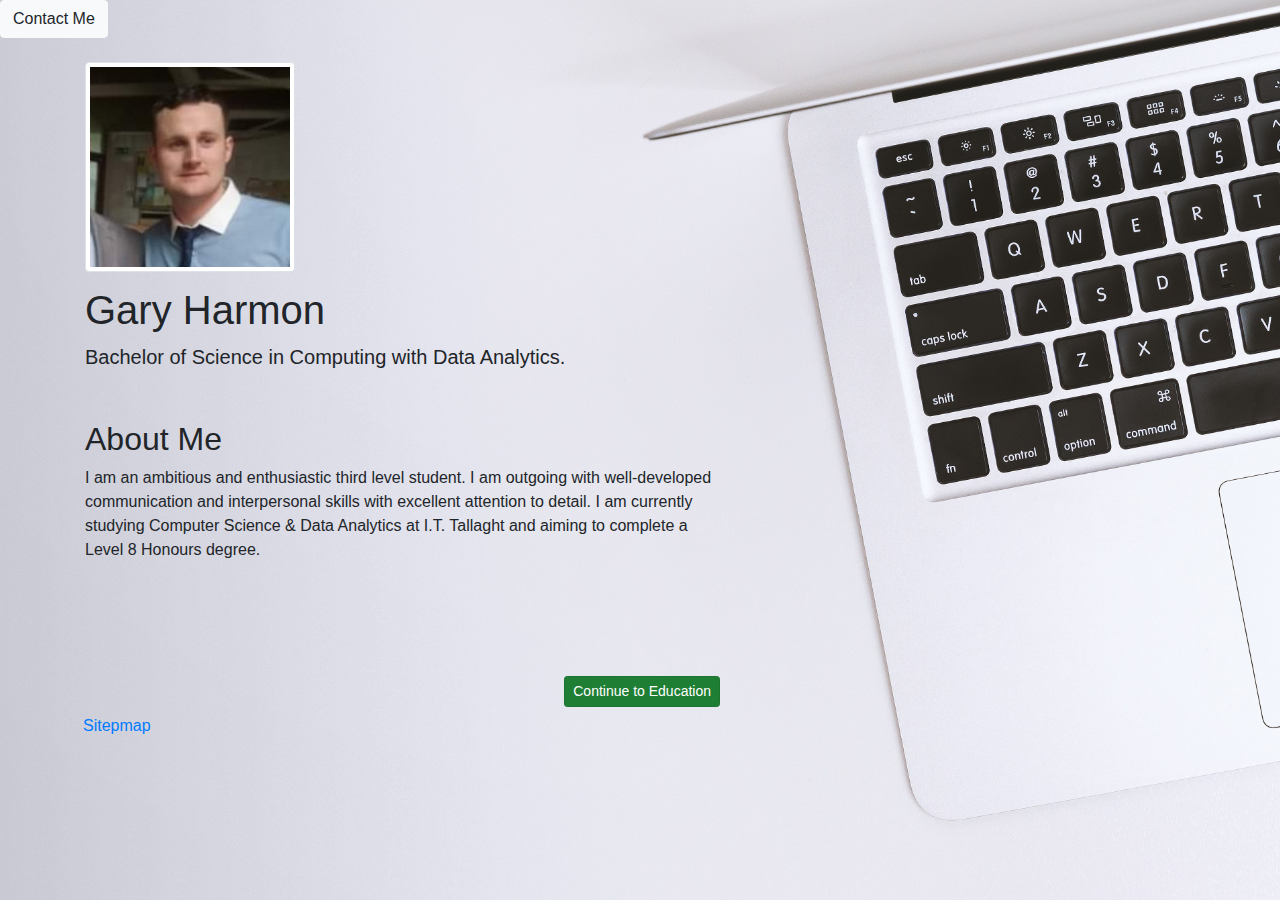
<file: Index.html>
<!DOCTYPE html>
<html lang="en">
<head>
  <title>About Me</title>
  <meta charset="utf-8">
  <meta name="viewport" content="width=device-width, initial-scale=1">
  <link rel="stylesheet" href="https://maxcdn.bootstrapcdn.com/bootstrap/4.1.3/css/bootstrap.min.css">
  <link rel="stylesheet" href="css/Stylesheet.css">
  <script src="https://ajax.googleapis.com/ajax/libs/jquery/3.3.1/jquery.min.js"></script>
  <script src="https://cdnjs.cloudflare.com/ajax/libs/popper.js/1.14.3/umd/popper.min.js"></script>
  <script src="https://maxcdn.bootstrapcdn.com/bootstrap/4.1.3/js/bootstrap.min.js"></script>
</head>

<body>
<header> 
	<div>
		<a href="" class="btn btn-light btn-rounded mb-4" data-toggle="modal" data-target="#exampleModal"> Contact Me</a>
	</div>

	<div class="container">
		<div class="jumbotron jumbotron-fluid">
			<div class="row">
				<div class="col-md-6">
					<div class="h-contain"> 
						<img src="Images/Profile.jfif" class="img-fluid img-thumbnail" alt="profile picture"/>
					</div>
				</div>
			</div>

			<div class="row">
				<div class="col-md-6">
					<div class="h-text">
						<h1 class="display-5">Gary Harmon</h1>
						<p class="lead">Bachelor of Science in Computing with Data Analytics. </p>
					</div>
				</div>
			</div>
		</div>
	</div>
</header>


<main id="main"> 
	<div class="container">
		<div class="row">
			<div class="col-md-7">
				<section >
					<header>
						<h2>About Me</h2>
					</header>

					<p>
						I am an ambitious and enthusiastic third level student. 
						I am outgoing with well-developed communication and interpersonal skills with excellent attention to detail. 
						I am currently studying Computer Science & Data Analytics at I.T. Tallaght and aiming to complete a Level 8 Honours degree.
					</p>
				</section>
			</div>
		</div>
	</div>
</main>


<footer id="main-footer"> 
	<div class="container">
		<div class="row">
			<div class="col-md-7">
				<nav class="d-flex justify-content-between">
					<a href="#" style="visibility:hidden;" class="btn btn-secondary btn-sm active" role="button" aria-pressed="true">Back</a>
					
					<a href="Education.html" class="btn btn-success btn-sm active" role="button" aria-pressed="true">Continue to Education</a>
				</nav>
			</div>
		</div>
		<div class="row">
			<a href="Sitemap.html" class="btn btn-link" role="button" aria-pressed="true">Sitepmap</a>
		</div>
	</div>
</footer>


<!-- Modal -->
<div class="modal fade modal-text"  id="exampleModal" tabindex="-1" role="dialog" aria-labelledby="exampleModalLabel" aria-hidden="true">
  <div class="modal-dialog" role="document">
    <div class="modal-content">
      <div class="modal-header">
        <h5 class="modal-title" id="exampleModalLabel">Lets get in touch!</h5>
        <button type="button" class="close" data-dismiss="modal" aria-label="Close">
          <span aria-hidden="true">&times;</span>
        </button>
      </div>
      <div class="modal-body">
<p><b>Email</b> garyh146@gmail.com</p>
<p><b>Phone</b> 0851968685</p>	
<p><b>Address</b> 392 The Grove, Belgard Heights, Tallaght, Dublin 24</p>
	<p><b>Social Media</b></p>
<p><a href="https://www.linkedin.com/in/gary-harmon-1447a5115/">Find me on LinkedIn</a></p>
      </div>
      <div class="modal-footer">
        <button type="button" class="btn btn-secondary" data-dismiss="modal">Close</button>
      </div>
    </div>
  </div>
</div>


</body>
</html>
</file>
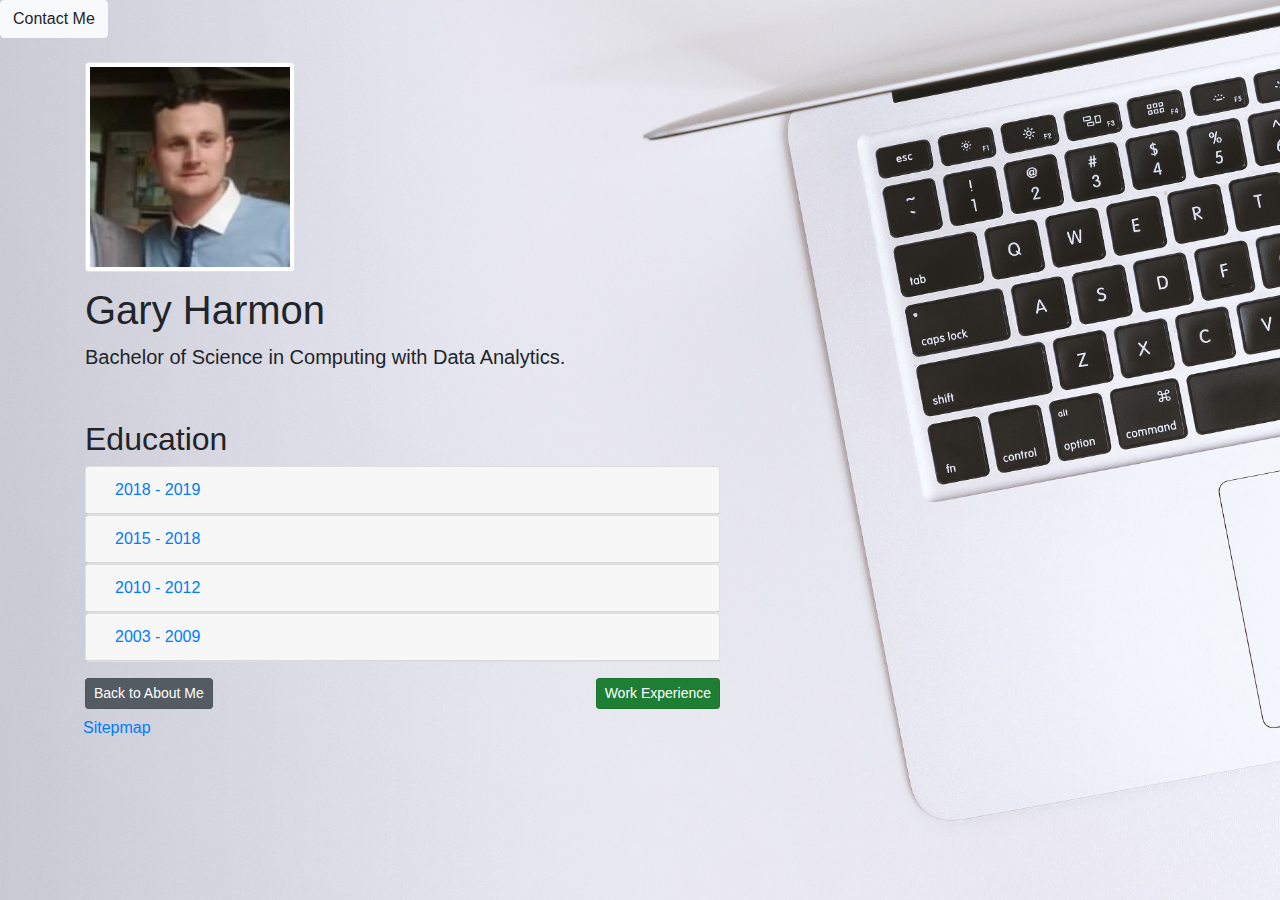
<file: Education.html>
<!DOCTYPE html>
<html lang="en">
<head>
  <title>Education</title>
  <meta charset="utf-8">
  <meta name="viewport" content="width=device-width, initial-scale=1">
  <link rel="stylesheet" href="https://maxcdn.bootstrapcdn.com/bootstrap/4.1.3/css/bootstrap.min.css">
  <link rel="stylesheet" href="css/Stylesheet.css">
  <script src="https://ajax.googleapis.com/ajax/libs/jquery/3.3.1/jquery.min.js"></script>
  <script src="https://cdnjs.cloudflare.com/ajax/libs/popper.js/1.14.3/umd/popper.min.js"></script>
  <script src="https://maxcdn.bootstrapcdn.com/bootstrap/4.1.3/js/bootstrap.min.js"></script>
</head>

<body>
<header> 
	<div>
		<a href="" class="btn btn-light btn-rounded mb-4" data-toggle="modal" data-target="#exampleModal"> Contact Me</a>
	</div>

	<div class="container">
		<div class="jumbotron jumbotron-fluid">
			<div class="row">
				<div class="col-md-6">
					<div class="h-contain"> 
						<img src="Images/Profile.jfif" class="img-fluid img-thumbnail" alt="profile picture"/>
					</div>
				</div>
			</div>

			<div class="row">
				<div class="col-md-6">
					<div class="h-text">
						<h1 class="display-5">Gary Harmon</h1>
						<p class="lead">Bachelor of Science in Computing with Data Analytics. </p>
					</div>
				</div>
			</div>
		</div>
	</div>
</header>

<main id="main"> 
	<div class="container">
		<div class="row">
			<div class="col-md-7">
				<section>
					<header>
						<h2>Education</h2>
					</header>

					<div class="accordion" id="accordionExample">
						<div class="card">
							<div class="card-header" id="headingOne">
								<h5 class="mb-0">
									<button class="btn btn-link" type="button" data-toggle="collapse" data-target="#collapseOne" aria-expanded="false" aria-controls="collapseOne">
										2018 - 2019
									</button>
								</h5>
							</div>

							<div id="collapseOne" class="collapse" aria-labelledby="headingOne" data-parent="#accordionExample">
								<div class="card-body">
									<ul class="list-group list-group-flush">
										<li class="list-group-item">Bachelors Degree (Honours) in Computer Science & Data Analytics</li>
										<li class="list-group-item">I.T. Tallaght Dublin</li>
									</ul>
								</div>
							</div>
						</div>
						
						<div class="card">
							<div class="card-header" id="headingTwo">
								<h5 class="mb-0">
									<button class="btn btn-link" type="button" data-toggle="collapse" data-target="#collapseTwo" aria-expanded="false" aria-controls="collapseTwo">
										2015 - 2018
									</button>
								</h5>
							</div>

							<div id="collapseTwo" class="collapse" aria-labelledby="headingTwo" data-parent="#accordionExample">
								<div class="card-body">
									<ul class="list-group list-group-flush">
										<li class="list-group-item">Bachelors Degree (Ordinary) in Computer Science & I.T. Management</li>
										<li class="list-group-item">I.T. Tallaght Dublin</li>
									</ul>
								</div>
							</div>
						</div>
					  
						<div class="card">
							<div class="card-header" id="headingThree">
								<h5 class="mb-0">
									<button class="btn btn-link" type="button" data-toggle="collapse" data-target="#collapseThree" aria-expanded="false" aria-controls="collapseThree">
										2010 - 2012
									</button>
								</h5>
							</div>

							<div id="collapseThree" class="collapse" aria-labelledby="headingThree" data-parent="#accordionExample">
								<div class="card-body">
									<ul class="list-group list-group-flush">
										<li class="list-group-item">Sports Science & Nutrition (FETAC)</li>
										<li class="list-group-item">Crumlin College of Further Education</li>
									</ul>
								</div>
							</div>
						</div>
					  
						<div class="card">
							<div class="card-header" id="headingFour">
								<h5 class="mb-0">
									<button class="btn btn-link" type="button" data-toggle="collapse" data-target="#collapseFour" aria-expanded="false" aria-controls="collapseFour">
										2003 - 2009
									</button>
								</h5>
							</div>

							<div id="collapseFour" class="collapse" aria-labelledby="headingFour" data-parent="#accordionExample">
								<div class="card-body">
									<ul class="list-group list-group-flush">
										<li class="list-group-item">Leaving Certificate</li>
										<li class="list-group-item">St. Marks Secondary School, Tallaght</li>
									</ul>
								</div>
							</div>
						</div>
					</div>
				</section>
			</div>
		</div>			
	</div>
</main>


<footer id="main-footer"> 
	<div class="container">
		<div class="row">
			<div class="col-md-7">
				<nav class="d-flex justify-content-between">
					<a href="About.html" class="btn btn-secondary btn-sm active" role="button" aria-pressed="true">Back to About Me</a>
					
					<a href="Work Experience.html" class="btn btn-success btn-sm active" role="button" aria-pressed="true">Work Experience</a>
				</nav>
			</div>
		</div>
		<div class="row">
			<a href="Sitemap.html" class="btn btn-link" role="button" aria-pressed="true">Sitepmap</a>
		</div>
	</div>
</footer>


<!-- Modal -->
<div class="modal fade modal-text"  id="exampleModal" tabindex="-1" role="dialog" aria-labelledby="exampleModalLabel" aria-hidden="true">
  <div class="modal-dialog" role="document">
    <div class="modal-content">
      <div class="modal-header">
        <h5 class="modal-title" id="exampleModalLabel">Lets get in touch!</h5>
        <button type="button" class="close" data-dismiss="modal" aria-label="Close">
          <span aria-hidden="true">&times;</span>
        </button>
      </div>
      <div class="modal-body">
<p><b>Email</b> garyh146@gmail.com</p>
<p><b>Phone</b> 0851968685</p>	
<p><b>Address</b> 392 The Grove, Belgard Heights, Tallaght, Dublin 24</p>
	<p><b>Social Media</b></p>
<p><a href="https://www.linkedin.com/in/gary-harmon-1447a5115/">Find me on LinkedIn</a></p>
      </div>
      <div class="modal-footer">
        <button type="button" class="btn btn-secondary" data-dismiss="modal">Close</button>
      </div>
    </div>
  </div>
</div>


</body>
</html>
</file>
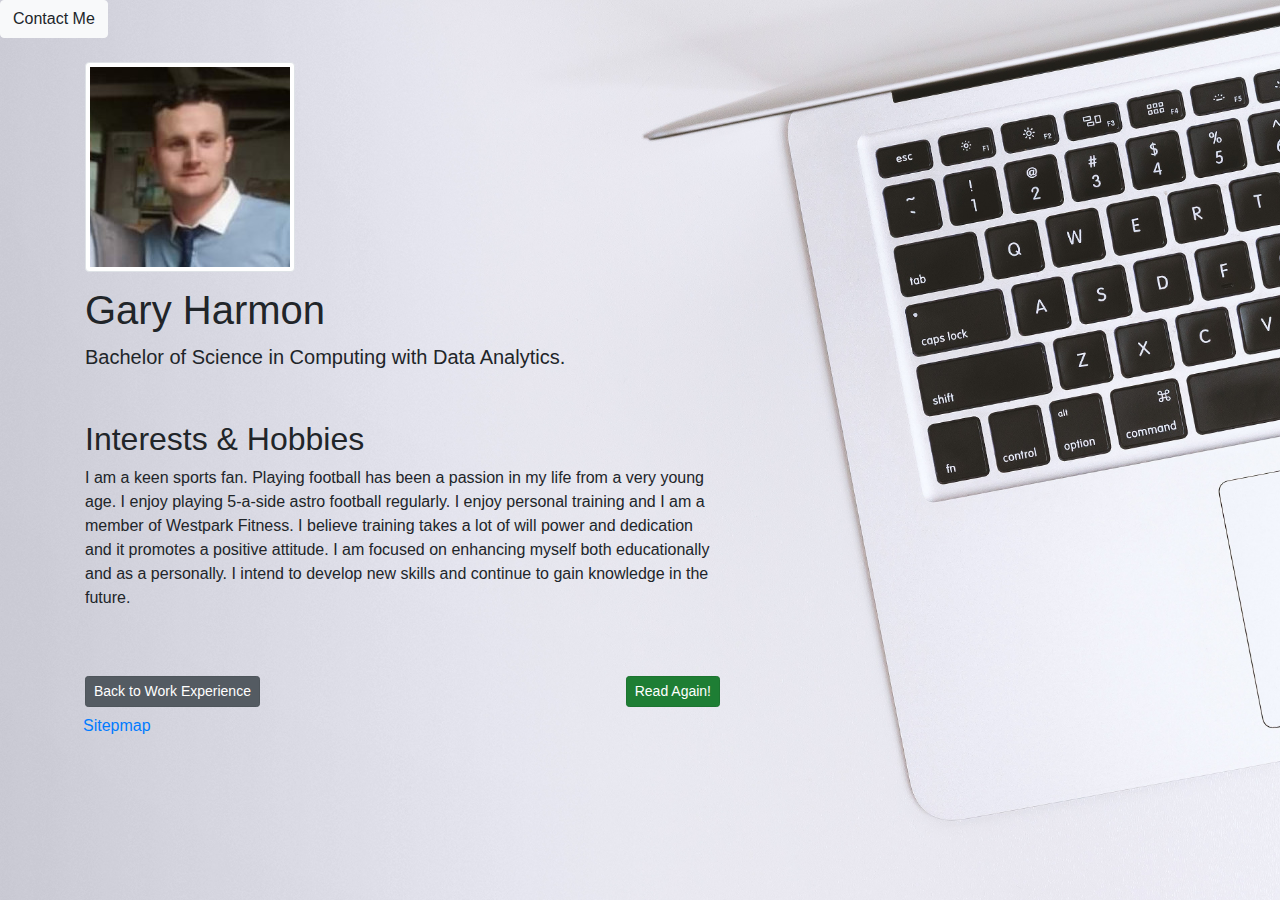
<file: Interests & Hobbies.html>
<!DOCTYPE html>
<html lang="en">
<head>
  <title>Interests & Hobbies</title>
  <meta charset="utf-8">
  <meta name="viewport" content="width=device-width, initial-scale=1">
  <link rel="stylesheet" href="https://maxcdn.bootstrapcdn.com/bootstrap/4.1.3/css/bootstrap.min.css">
  <link rel="stylesheet" href="css/Stylesheet.css">
  <script src="https://ajax.googleapis.com/ajax/libs/jquery/3.3.1/jquery.min.js"></script>
  <script src="https://cdnjs.cloudflare.com/ajax/libs/popper.js/1.14.3/umd/popper.min.js"></script>
  <script src="https://maxcdn.bootstrapcdn.com/bootstrap/4.1.3/js/bootstrap.min.js"></script>
</head>

<body>
<header> 
	<div>
		<a href="" class="btn btn-light btn-rounded mb-4" data-toggle="modal" data-target="#exampleModal"> Contact Me</a>
	</div>

	<div class="container">
		<div class="jumbotron jumbotron-fluid">
			<div class="row">
				<div class="col-md-6">
					<div class="h-contain"> 
						<img src="Images/Profile.jfif" class="img-fluid img-thumbnail" alt="profile picture"/>
					</div>
				</div>
			</div>

			<div class="row">
				<div class="col-md-6">
					<div class="h-text">
						<h1 class="display-5">Gary Harmon</h1>
						<p class="lead">Bachelor of Science in Computing with Data Analytics. </p>
					</div>
				</div>
			</div>
		</div>
	</div>
</header>

<main id="main"> 
	<div class="container">
		<div class="row">
			<div class="col-md-7">
				<section >
					<header>
						<h2>Interests & Hobbies</h2>
					</header>

					<p>
						I am a keen sports fan. Playing football has been a passion in my life from a very young age. 
						I enjoy playing 5-a-side astro football regularly. 
						I enjoy personal training and I am a member of Westpark Fitness. 
						I believe training takes a lot of will power and dedication and it promotes a positive attitude.
						I am focused on enhancing myself both educationally and as a personally. 
						I intend to develop new skills and continue to gain knowledge in the future.
					</p>
				</section>
			</div>
		</div>
	</div>
</main>


<footer id="main-footer"> 
	<div class="container">
		<div class="row">
			<div class="col-md-7">
				<nav class="d-flex justify-content-between">
					<a href="Work Experience.html" class="btn btn-secondary btn-sm active" role="button" aria-pressed="true">Back to Work Experience</a>
					
					<a href="About.html" class="btn btn-success btn-sm active" role="button" aria-pressed="true">Read Again!</a>
				</nav>
			</div>
		</div>
		<div class="row">
			<a href="Sitemap.html" class="btn btn-link" role="button" aria-pressed="true">Sitepmap</a>
		</div>
	</div>
</footer>



<!-- Modal -->
<div class="modal fade modal-text"  id="exampleModal" tabindex="-1" role="dialog" aria-labelledby="exampleModalLabel" aria-hidden="true">
  <div class="modal-dialog" role="document">
    <div class="modal-content">
      <div class="modal-header">
        <h5 class="modal-title" id="exampleModalLabel">Lets get in touch!</h5>
        <button type="button" class="close" data-dismiss="modal" aria-label="Close">
          <span aria-hidden="true">&times;</span>
        </button>
      </div>
      <div class="modal-body">
<p><b>Email</b> garyh146@gmail.com</p>
<p><b>Phone</b> 0851968685</p>	
<p><b>Address</b> 392 The Grove, Belgard Heights, Tallaght, Dublin 24</p>
	<p><b>Social Media</b></p>
<p><a href="https://www.linkedin.com/in/gary-harmon-1447a5115/">Find me on LinkedIn</a></p>
      </div>
      <div class="modal-footer">
        <button type="button" class="btn btn-secondary" data-dismiss="modal">Close</button>
      </div>
    </div>
  </div>
</div>


</body>
</html>
</file>
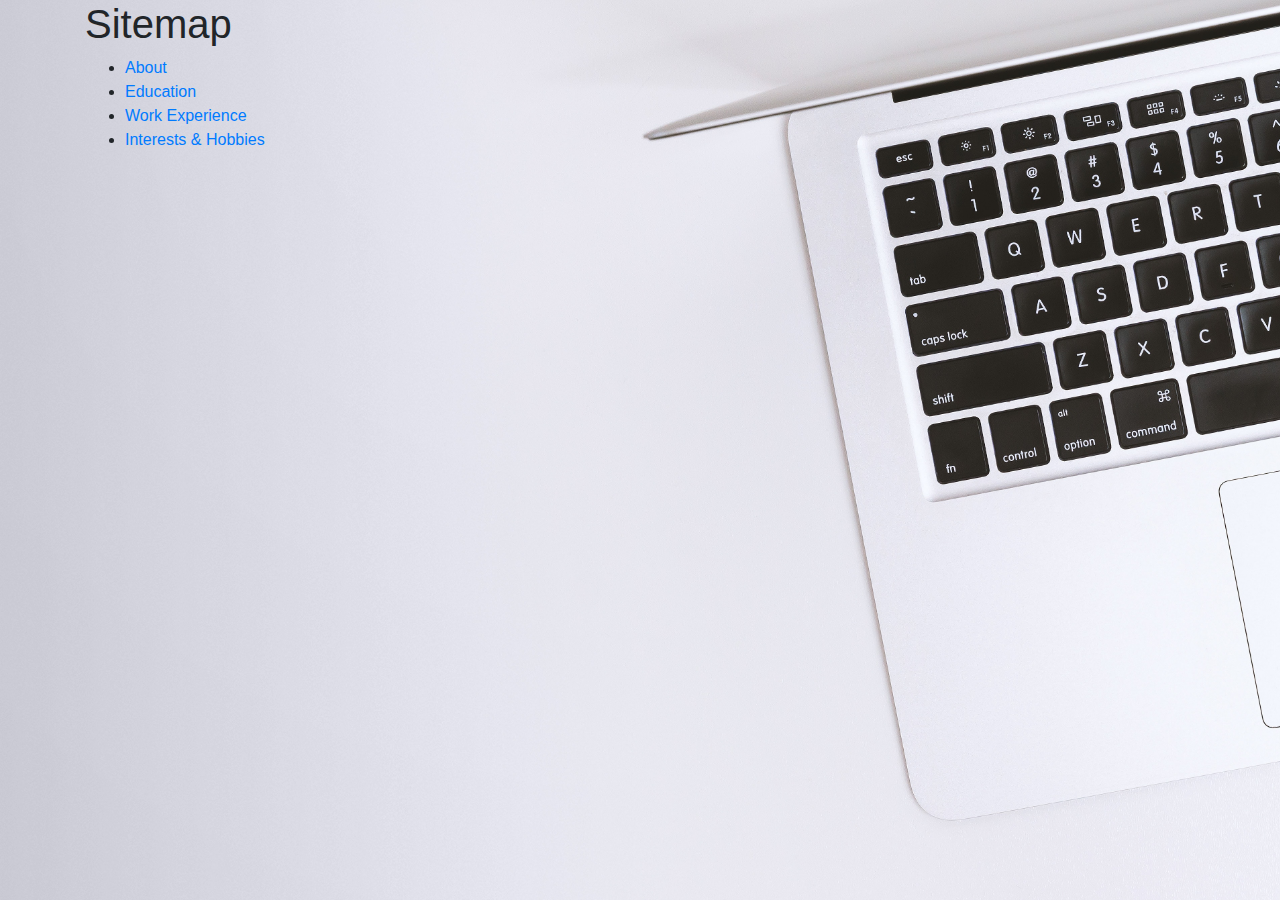
<file: Sitemap.html>
<!DOCTYPE html>
<html lang="en">
<head>
  <title>Sitemap</title>
  <meta charset="utf-8">
  <meta name="viewport" content="width=device-width, initial-scale=1">
  <link rel="stylesheet" href="https://maxcdn.bootstrapcdn.com/bootstrap/4.1.3/css/bootstrap.min.css">
  <link rel="stylesheet" href="css/Stylesheet.css">
  <script src="https://ajax.googleapis.com/ajax/libs/jquery/3.3.1/jquery.min.js"></script>
  <script src="https://cdnjs.cloudflare.com/ajax/libs/popper.js/1.14.3/umd/popper.min.js"></script>
  <script src="https://maxcdn.bootstrapcdn.com/bootstrap/4.1.3/js/bootstrap.min.js"></script>
</head>
<body>
	<div class="container">
		<h1>Sitemap</h1>
		<ul>
			<li>
				<a href="About.html">About</a>
			</li>
			<li>
				<a href="Education.html">Education</a>
			</li>
			<li>
				<a href="Work Experience.html">Work Experience</a>
			</li>
			<li>
				<a href="Interests & Hobbies.html">Interests & Hobbies</a>
			</li>		
		</ul>
	</div>	
</body>
</html>
</file>
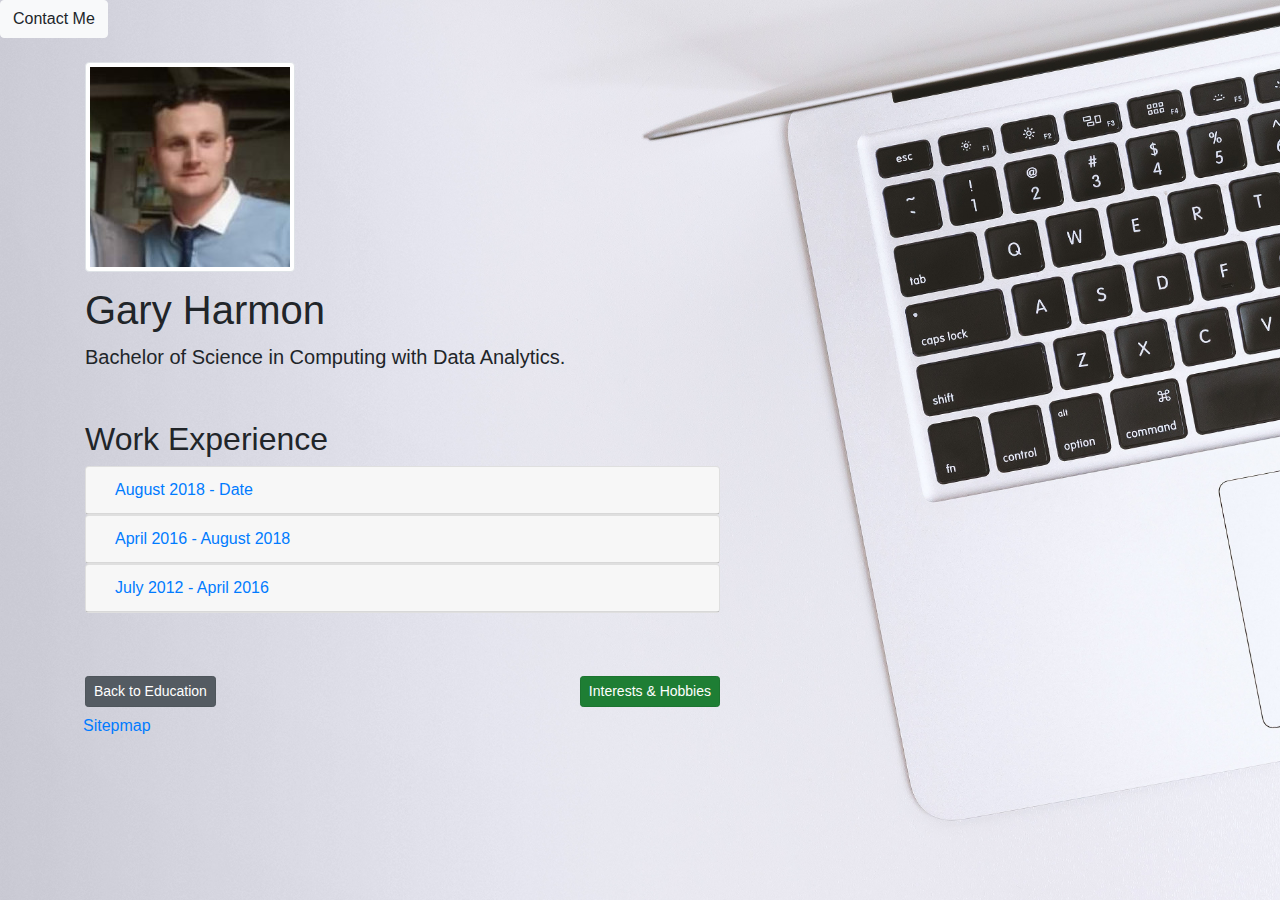
<file: Work Experience.html>
<!DOCTYPE html>
<html lang="en">
<head>
  <title>Education</title>
  <meta charset="utf-8">
  <meta name="viewport" content="width=device-width, initial-scale=1">
  <link rel="stylesheet" href="https://maxcdn.bootstrapcdn.com/bootstrap/4.1.3/css/bootstrap.min.css">
  <link rel="stylesheet" href="css/Stylesheet.css">
  <script src="https://ajax.googleapis.com/ajax/libs/jquery/3.3.1/jquery.min.js"></script>
  <script src="https://cdnjs.cloudflare.com/ajax/libs/popper.js/1.14.3/umd/popper.min.js"></script>
  <script src="https://maxcdn.bootstrapcdn.com/bootstrap/4.1.3/js/bootstrap.min.js"></script>
</head>

<body>
<header> 
	<div>
		<a href="" class="btn btn-light btn-rounded mb-4" data-toggle="modal" data-target="#exampleModal"> Contact Me</a>
	</div>

	<div class="container">
		<div class="jumbotron jumbotron-fluid">
			<div class="row">
				<div class="col-md-6">
					<div class="h-contain"> 
						<img src="Images/Profile.jfif" class="img-fluid img-thumbnail" alt="profile picture"/>
					</div>
				</div>
			</div>

			<div class="row">
				<div class="col-md-6">
					<div class="h-text">
						<h1 class="display-5">Gary Harmon</h1>
						<p class="lead">Bachelor of Science in Computing with Data Analytics. </p>
					</div>
				</div>
			</div>
		</div>
	</div>
</header>


<main id="main"> 
	<div class="container">
		<div class="row">
			<div class="col-md-7">
				<section >
					<header>
						<h2>Work Experience</h2>
					</header>

					<div class="accordion" id="accordionExample">
						<div class="card">
							<div class="card-header" id="headingOne">
								<h5 class="mb-0">
									<button class="btn btn-link" type="button" data-toggle="collapse" data-target="#collapseOne" aria-expanded="false" aria-controls="collapseOne">
									  August 2018 - Date
									</button>
								</h5>
							</div>

							<div id="collapseOne" class="collapse" aria-labelledby="headingOne" data-parent="#accordionExample">
								<div class="card-body">
									<ul class="list-group list-group-flush">
										<li class="list-group-item">Company: Wriggle Learning</li>
										<li class="list-group-item">Role: Wriggle Engineer</li>
										<li class="list-group-item">Key Duties: Configuration and repair of Apple / Windows devices</li>
									</ul>
								</div>
							</div>
						</div>
					  
						<div class="card">
							<div class="card-header" id="headingTwo">
								<h5 class="mb-0">
									<button class="btn btn-link" type="button" data-toggle="collapse" data-target="#collapseTwo" aria-expanded="false" aria-controls="collapseTwo">
									  April 2016 - August 2018
									</button>
								</h5>
							</div>

							<div id="collapseTwo" class="collapse" aria-labelledby="headingTwo" data-parent="#accordionExample">
								<div class="card-body">
									<ul class="list-group list-group-flush">
										<li class="list-group-item">Company: Hibernia Medical Supplies Ltd</li>
										<li class="list-group-item">Role: I.T. Support</li>
										<li class="list-group-item">Key Duties: Provide Technical Support for customers</li>
									</ul>
								</div>
							</div>
						</div>
					  
					  
						<div class="card">
							<div class="card-header" id="headingThree">
								<h5 class="mb-0">
									<button class="btn btn-link" type="button" data-toggle="collapse" data-target="#collapseThree" aria-expanded="false" aria-controls="collapseThree">
									  July 2012 - April 2016
									</button>
								</h5>
							</div>

							<div id="collapseThree" class="collapse" aria-labelledby="headingThree" data-parent="#accordionExample">
								<div class="card-body">
									<ul class="list-group list-group-flush">
										<li class="list-group-item">Company: Musgraves Wholesale Ltd</li>
										<li class="list-group-item">Role: Warehouse Operative</li>
										<li class="list-group-item">Key Duties: Picking and packing of customer orders</li>
									</ul>
								</div>
							</div>
						</div>
					</div>
				</section>
			</div>
		</div>
	</div>
</main>


<footer id="main-footer"> 
	<div class="container">
		<div class="row">
			<div class="col-md-7">
				<nav class="d-flex justify-content-between">
					<a href="Education.html" class="btn btn-secondary btn-sm active" role="button" aria-pressed="true">Back to Education</a>
					
					<a href="Interests & Hobbies.html" class="btn btn-success btn-sm active" role="button" aria-pressed="true">Interests & Hobbies</a>
				</nav>
			</div>
		</div>
		<div class="row">
			<a href="Sitemap.html" class="btn btn-link" role="button" aria-pressed="true">Sitepmap</a>
		</div>
	</div>
</footer>



<!-- Modal -->
<div class="modal fade modal-text"  id="exampleModal" tabindex="-1" role="dialog" aria-labelledby="exampleModalLabel" aria-hidden="true">
  <div class="modal-dialog" role="document">
    <div class="modal-content">
      <div class="modal-header">
        <h5 class="modal-title" id="exampleModalLabel">Lets get in touch!</h5>
        <button type="button" class="close" data-dismiss="modal" aria-label="Close">
          <span aria-hidden="true">&times;</span>
        </button>
      </div>
      <div class="modal-body">
<p><b>Email</b> garyh146@gmail.com</p>
<p><b>Phone</b> 0851968685</p>	
<p><b>Address</b> 392 The Grove, Belgard Heights, Tallaght, Dublin 24</p>
	<p><b>Social Media</b></p>
<p><a href="https://www.linkedin.com/in/gary-harmon-1447a5115/">Find me on LinkedIn</a></p>
      </div>
      <div class="modal-footer">
        <button type="button" class="btn btn-secondary" data-dismiss="modal">Close</button>
      </div>
    </div>
  </div>
</div>


</body>
</html>
</file>
<file: css/Stylesheet.css>
@media (min-width: 10px) {
	.jumbotron {
		padding-bottom: 0;
		padding-top: 0;
		
		
	}
	
}

@media (max-width: 1000px){
	.h-text {
	/*background: rgba(38,38,38,0.5);*/
	
}
}

@media (min-width: 500px) {
	
	.jumbotron {
		
		background-position: right;
		
	}
	
}

@media (max-width: 1600px) {	
body{
	
	background-position: 55% 0%;
}
}


@media (max-width: 499px) {	
body{
	
	background-position: 55% 0%;
}
	.jumbotron {
		background-position: center;
	}
}

body {
	background-image: url('../Images/Background.jpg');
	background-size: cover;
	background-repeat: no-repeat;
	background-attachment: fixed;
}

#main {
	
	min-height: 15rem;
}

#main-footer {
	margin-top: 1rem;
	margin-bottom: 1rem;
}

.list-group-flush, .list-group-item, .card-body {
	color: white;
	background-color: rgb(81,82,84);
}
.card-header {
    padding: 0.25rem 1rem !important;
}
.card-body {
	padding: 0.5rem !important;
}

.jumbotron {
	
	background-color: transparent /*rgb(38,38,38)*/;
	/*background-image: url('../Images/Profile.jfif');*/
	background-size: contain;
	background-repeat: no-repeat;
	min-height: 20rem;
	
	
		}
		
.h-contain {
	
	
	height: 14rem;
}



.text-shadow {
	
	text-shadow: 1px 1px 3px rgba(255,255,255,0.3);
	
	
}
.back-link, .forward-link{
	visibility: hidden;
}
.back-link:hover, .forward-link:hover {
	visibility: visible;
}

.modal-text, .list-group{
	
	color: #3f3f3f;
	
	
}
</file>
